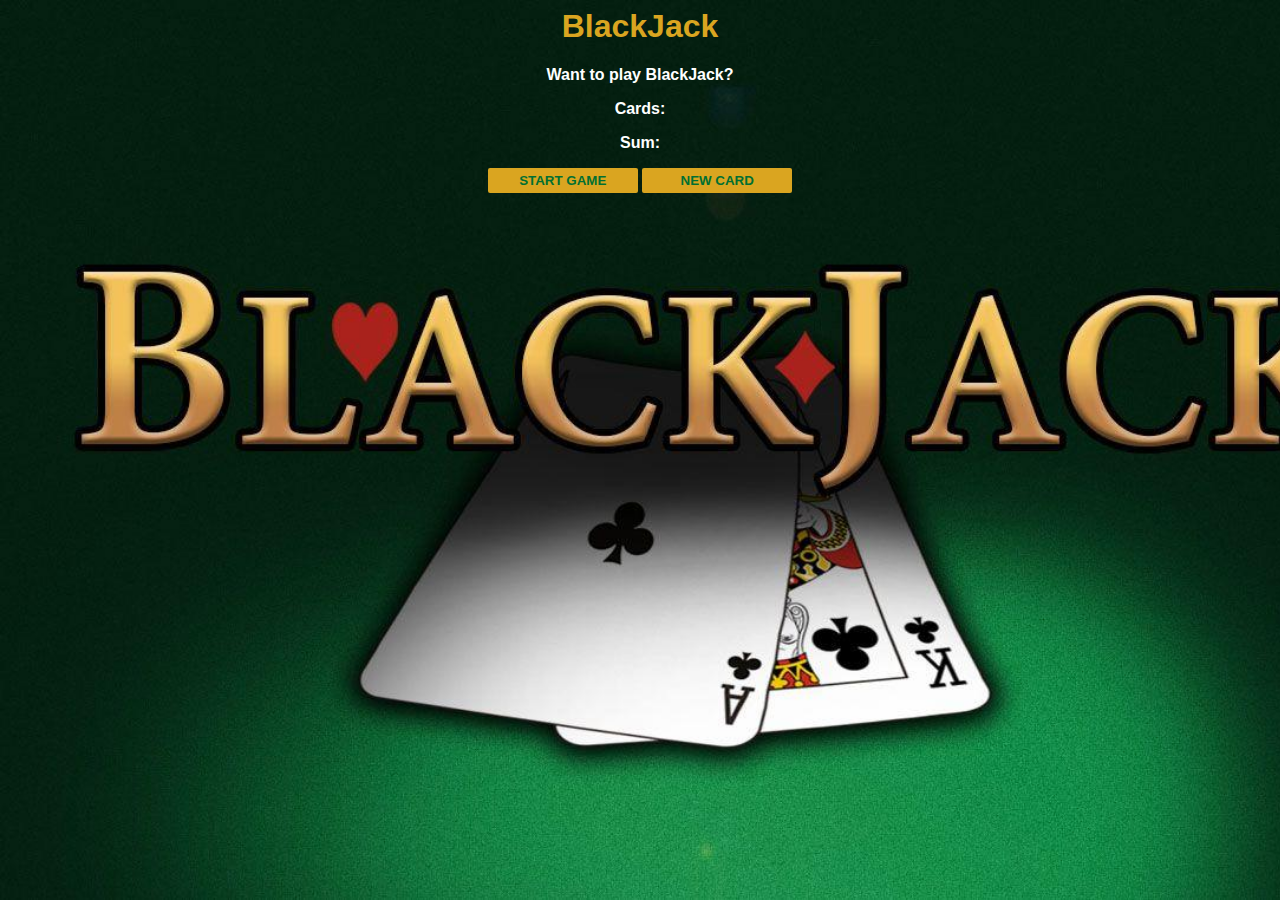
<file: Blackjack game/index.html>
<html>
  <head>
    <link rel="stylesheet" href="index.css" />
  </head>
  <body>
    <h1>BlackJack</h1>
    <p id="message-el">Want to play BlackJack?</p>
    <p id="cards-el">Cards:</p>
    <p id="sum-el">Sum:</p>
    <button onclick="startGame()">START GAME</button>
    <button onclick="newCard()">NEW CARD</button>
    <p id="player-el"></p>
    <p id="image-el" style="background-image: url('./blackjack2')"></p>
  </body>
</html>
</file>
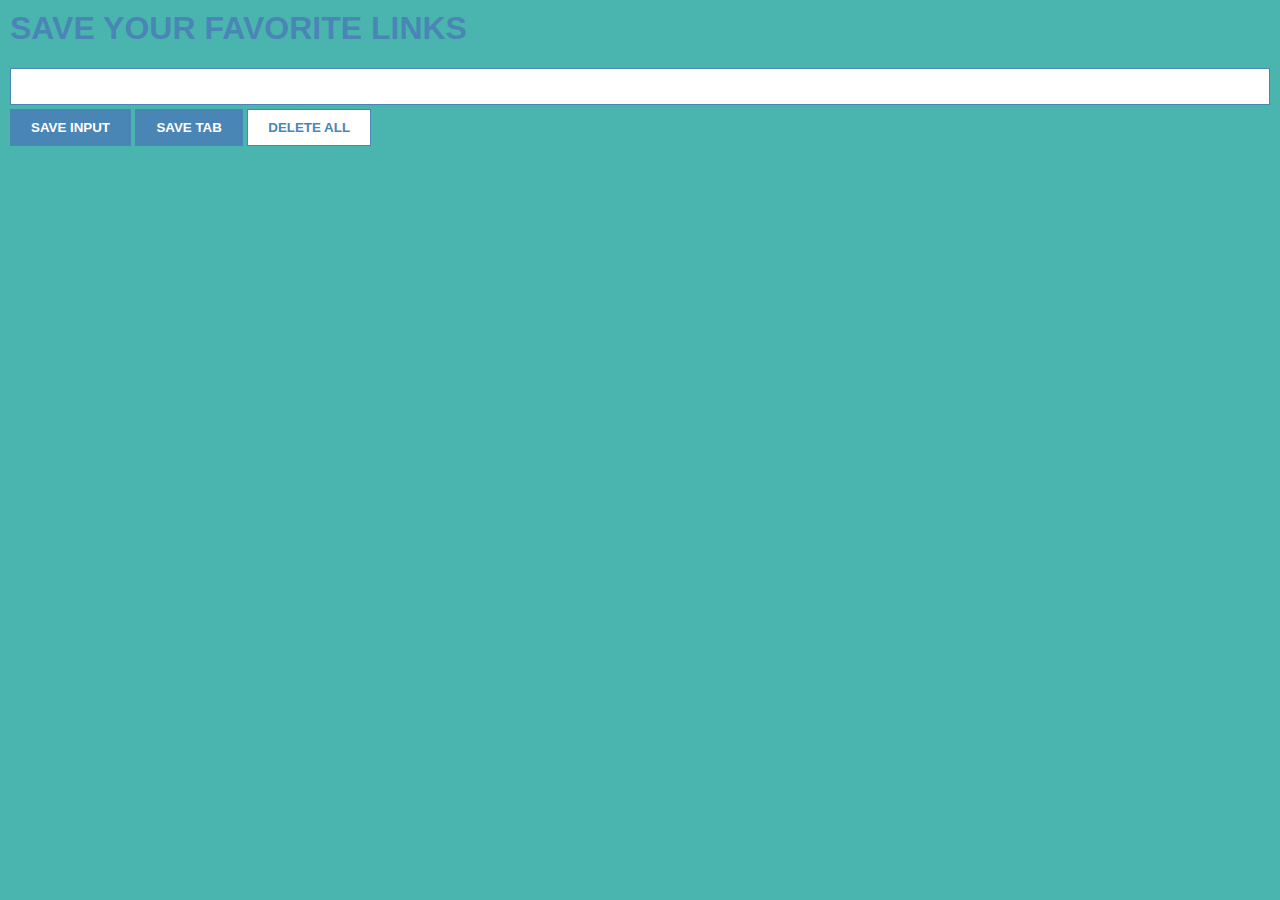
<file: ChromeExtension/index.html>
<html>
  <head>
    <link rel="stylesheet" href="index.css" />
  </head>
  <body>
    <h1>SAVE YOUR FAVORITE LINKS</h1>
    <input type="text" id="input-el" />
    <button id="input-btn">SAVE INPUT</button>
    <button id="tab-btn">SAVE TAB</button>
    <button id="delete-btn">DELETE ALL</button>
    <ul id="ul-el"></ul>
    <script src="index.js"></script>
  </body>
</html>
</file>
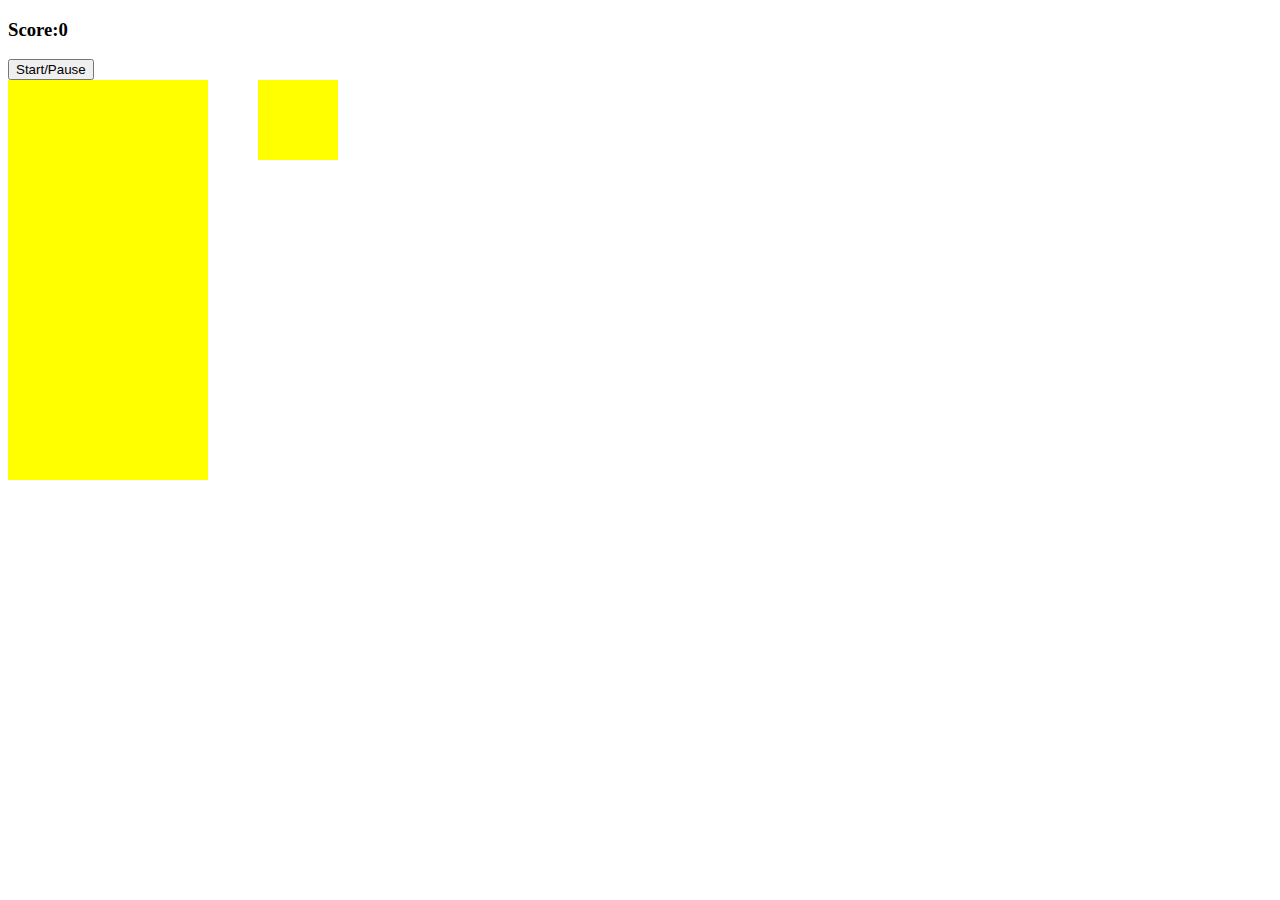
<file: basic-tetris/tetris.html>
<!DOCTYPE html>
<html lang="en" dir="ltr">
  <head>
    <meta charset="utf-8" />
    <script src="tetris.js" charset="utf-8"></script>
    <link rel="stylesheet" href="tetris.css" />
    <title>Basic Tetris</title>
  </head>
  <body>
    <h3>Score:<span id="score">0</span></h3>
    <button id="start-button">Start/Pause</button>
    <div class="container">
      <div class="grid">
        <div></div>
        <div></div>
        <div></div>
        <div></div>
        <div></div>
        <div></div>
        <div></div>
        <div></div>
        <div></div>
        <div></div>
        <div></div>
        <div></div>
        <div></div>
        <div></div>
        <div></div>
        <div></div>
        <div></div>
        <div></div>
        <div></div>
        <div></div>
        <div></div>
        <div></div>
        <div></div>
        <div></div>
        <div></div>
        <div></div>
        <div></div>
        <div></div>
        <div></div>
        <div></div>
        <div></div>
        <div></div>
        <div></div>
        <div></div>
        <div></div>
        <div></div>
        <div></div>
        <div></div>
        <div></div>
        <div></div>
        <div></div>
        <div></div>
        <div></div>
        <div></div>
        <div></div>
        <div></div>
        <div></div>
        <div></div>
        <div></div>
        <div></div>
        <div></div>
        <div></div>
        <div></div>
        <div></div>
        <div></div>
        <div></div>
        <div></div>
        <div></div>
        <div></div>
        <div></div>
        <div></div>
        <div></div>
        <div></div>
        <div></div>
        <div></div>
        <div></div>
        <div></div>
        <div></div>
        <div></div>
        <div></div>
        <div></div>
        <div></div>
        <div></div>
        <div></div>
        <div></div>
        <div></div>
        <div></div>
        <div></div>
        <div></div>
        <div></div>
        <div></div>
        <div></div>
        <div></div>
        <div></div>
        <div></div>
        <div></div>
        <div></div>
        <div></div>
        <div></div>
        <div></div>
        <div></div>
        <div></div>
        <div></div>
        <div></div>
        <div></div>
        <div></div>
        <div></div>
        <div></div>
        <div></div>
        <div></div>
        <div></div>
        <div></div>
        <div></div>
        <div></div>
        <div></div>
        <div></div>
        <div></div>
        <div></div>
        <div></div>
        <div></div>
        <div></div>
        <div></div>
        <div></div>
        <div></div>
        <div></div>
        <div></div>
        <div></div>
        <div></div>
        <div></div>
        <div></div>
        <div></div>
        <div></div>
        <div></div>
        <div></div>
        <div></div>
        <div></div>
        <div></div>
        <div></div>
        <div></div>
        <div></div>
        <div></div>
        <div></div>
        <div></div>
        <div></div>
        <div></div>
        <div></div>
        <div></div>
        <div></div>
        <div></div>
        <div></div>
        <div></div>
        <div></div>
        <div></div>
        <div></div>
        <div></div>
        <div></div>
        <div></div>
        <div></div>
        <div></div>
        <div></div>
        <div></div>
        <div></div>
        <div></div>
        <div></div>
        <div></div>
        <div></div>
        <div></div>
        <div></div>
        <div></div>
        <div></div>
        <div></div>
        <div></div>
        <div></div>
        <div></div>
        <div></div>
        <div></div>
        <div></div>
        <div></div>
        <div></div>
        <div></div>
        <div></div>
        <div></div>
        <div></div>
        <div></div>
        <div></div>
        <div></div>
        <div></div>
        <div></div>
        <div></div>
        <div></div>
        <div></div>
        <div></div>
        <div></div>
        <div></div>
        <div></div>
        <div></div>
        <div></div>
        <div></div>
        <div></div>
        <div></div>
        <div></div>
        <div></div>
        <div></div>
        <div></div>
        <div></div>
        <div></div>
        <div></div>
        <div></div>
        <div></div>
        <div></div>
        <div class="taken"></div>
        <div class="taken"></div>
        <div class="taken"></div>
        <div class="taken"></div>
        <div class="taken"></div>
        <div class="taken"></div>
        <div class="taken"></div>
        <div class="taken"></div>
        <div class="taken"></div>
        <div class="taken"></div>
      </div>

      <div class="mini-grid">
        <div></div>
        <div></div>
        <div></div>
        <div></div>
        <div></div>
        <div></div>
        <div></div>
        <div></div>
        <div></div>
        <div></div>
        <div></div>
        <div></div>
        <div></div>
        <div></div>
        <div></div>
        <div></div>
      </div>
    </div>
  </body>
</html>
</file>
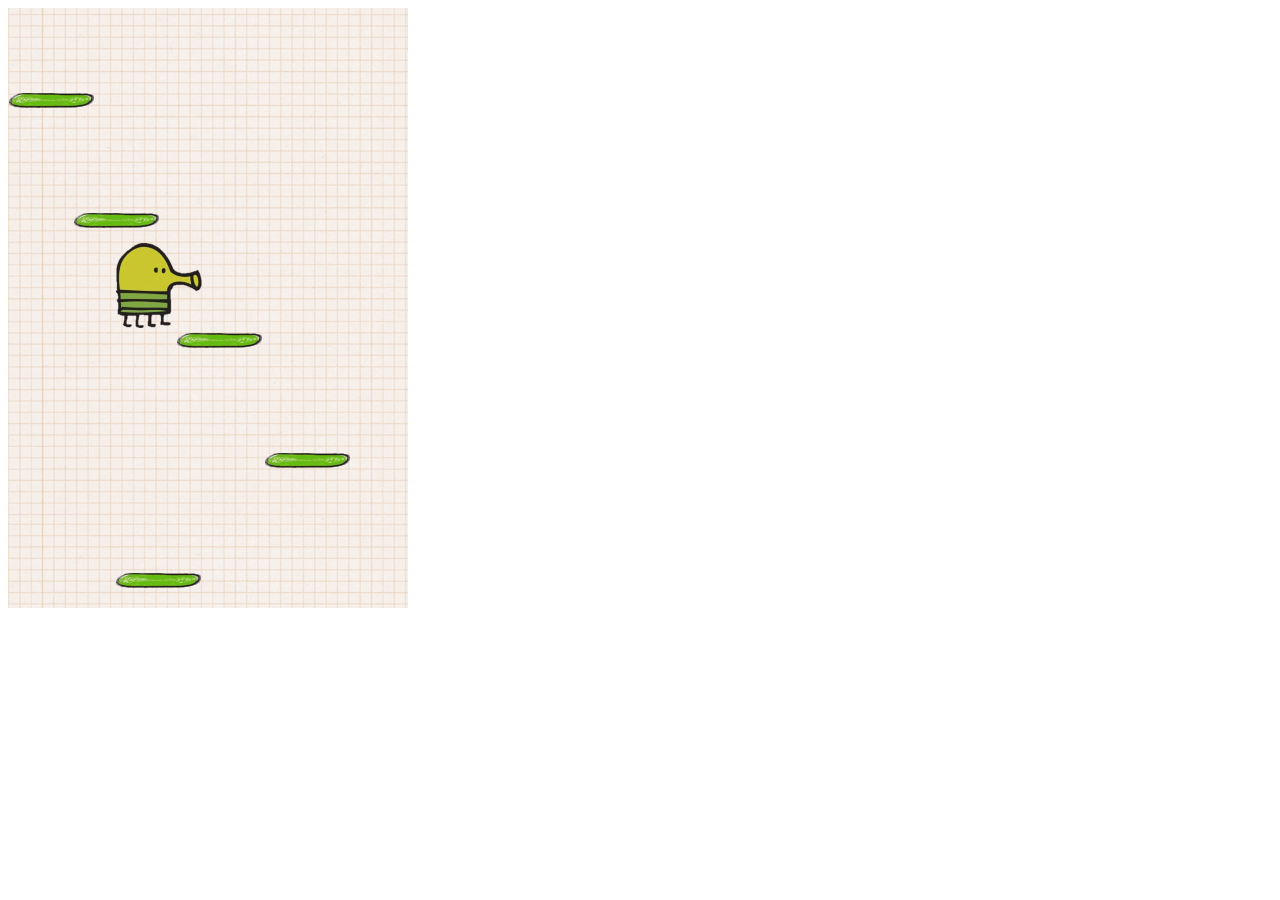
<file: Doodlejump/Doodlejump.html>
<!DOCTYPE html>
<html lang="en" dir="ltr">
  <head>
    <meta charset="UTF-8" />
    <meta http-equiv="X-UA-Compatible" content="IE=edge" />
    <meta name="viewport" content="width=device-width, initial-scale=1.0" />
    <link rel="stylesheet" href="Doodlejump.css" />
    <script src="Doodlejump.js" charset="utf-8"></script>
    <title>Doodle Jump</title>
  </head>
  <body>
    <div class="grid"></div>
  </body>
</html>
</file>
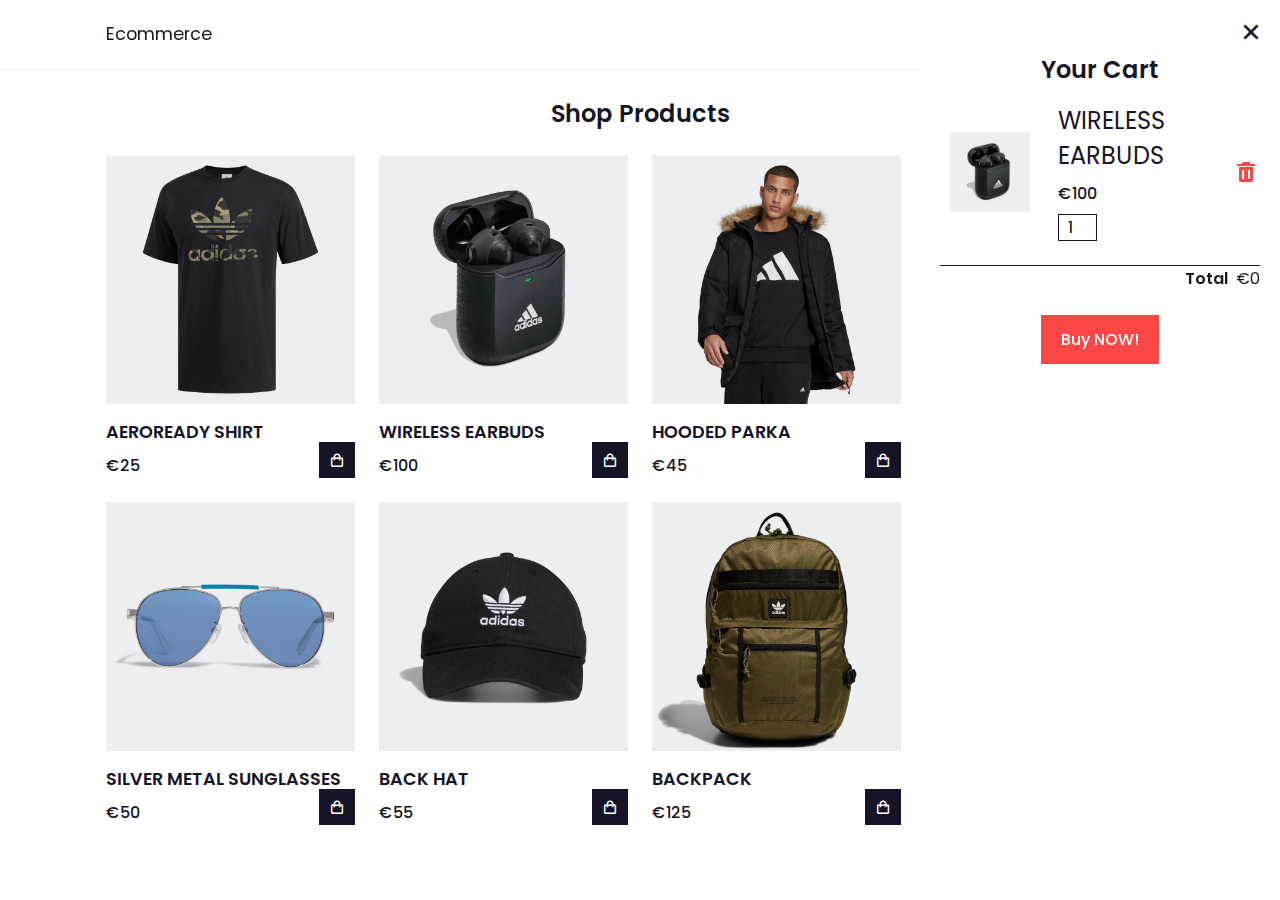
<file: Ecommerce website/ecommerce.html>
<!DOCTYPE html>
<html lang="en">
  <head>
    <meta charset="UTF-8" />
    <meta http-equiv="X-UA-Compatible" content="IE=edge" />
    <meta name="viewport" content="width=device-width, initial-scale=1.0" />
    <title>Ecommerce Website - Shopping Cart</title>
    <!--Link to CSS-->
    <link rel="stylesheet" href="style.css" />
    <!--Box Icons-->
    <link
      href="https://unpkg.com/boxicons@2.1.4/css/boxicons.min.css"
      rel="stylesheet"
    />
  </head>
  <body>
    <!--Header-->
    <header>
      <!--Nav-->
      <div class="nav container">
        <a href="#" class="logo">Ecommerce</a>
        <!--Cart-Icon-->
        <i class="bx bx-shopping-bag" id="cart-icon"></i>
      <!--Cart-->
      <div class="cart">
        <h2 class="cart-title">Your Cart</h2>
        <div class="cart-content">
          <div class="cart-box">
            <img src="images /img/product2.jpg" alt="" class="cart-img">
            <div class="detail-box">
              <div class="cart-product-title">WIRELESS EARBUDS</div>
              <div class="cart-price">€100</div>
              <input type="number" value="1" class="cart-quantity">
            </div>
            <!-- Remove Cart-->
            <i class='bx bxs-trash cart-remove'></i>
          </div>
        </div>
        <div class="total">
          <div class="total-title">Total</div>
          <div class="total-price">€0</div>
        </div>
        <!--Buy Button-->
        <button type="button" class="btn-buy">Buy NOW!</button>
        <!--Cart Close-->
        <i class='bx bx-x' id="close-cart"></i>
      </div>
      </div>
    </header>
    <!--Shop-->
    <section class="shop container">
      <h2 class="section-title">Shop Products</h2>
      <!--Content-->
      <div class="shop-content">
        <!--Box 1-->
        <div class="product-box">
          <img src="images /img/product1.jpg" alt="" class="product-img" />
          <h2 class="product-title">AEROREADY SHIRT</h2>
          <span class="price">€25</span>
          <i class="bx bx-shopping-bag add-cart"></i>
        </div>
        <!--Box 2-->
        <div class="product-box">
            <img src="images /img/product2.jpg" alt="" class="product-img" />
            <h2 class="product-title">WIRELESS EARBUDS</h2>
            <span class="price">€100</span>
            <i class="bx bx-shopping-bag add-cart"></i>
          </div>
          <!--Box 3-->
        <div class="product-box">
            <img src="images /img/product3.jpg" alt="" class="product-img" />
            <h2 class="product-title">HOODED PARKA</h2>
            <span class="price">€45</span>
            <i class="bx bx-shopping-bag add-cart"></i>
          </div>
          <!--Box 4-->
        <div class="product-box">
            <img src="images /img/product4.jpg" alt="" class="product-img" />
            <h2 class="product-title">STRAW METAL BOTTLE</h2>
            <span class="price">€24,95</span>
            <i class="bx bx-shopping-bag add-cart"></i>
          </div>
          <!--Box 5-->
        <div class="product-box">
            <img src="images /img/product5.jpg" alt="" class="product-img" />
            <h2 class="product-title">SILVER METAL Sunglasses</h2>
            <span class="price">€50</span>
            <i class="bx bx-shopping-bag add-cart"></i>
          </div>
          <!--Box 6-->
        <div class="product-box">
            <img src="images /img/product6.jpg" alt="" class="product-img" />
            <h2 class="product-title">BACK HAT</B></h2>
            <span class="price">€55</span>
            <i class="bx bx-shopping-bag add-cart"></i>
          </div>
          <!--Box 7-->
        <div class="product-box">
            <img src="images /img/product7.jpg" alt="" class="product-img" />
            <h2 class="product-title">BACKPACK</h2>
            <span class="price">€125</span>
            <i class="bx bx-shopping-bag add-cart"></i>
          </div>
          <!--Box 8-->
        <div class="product-box">
            <img src="images /img/product8.jpg" alt="" class="product-img" />
            <h2 class="product-title">ULTRABOOST 22</h2>
            <span class="price">€45</span>
            <i class="bx bx-shopping-bag add-cart"></i>
          </div>
      </div>
    </section>
    <!--Link to JAVASCRIPT-->
    <script src="main.js"></script>
  </body>
</html>
</file>
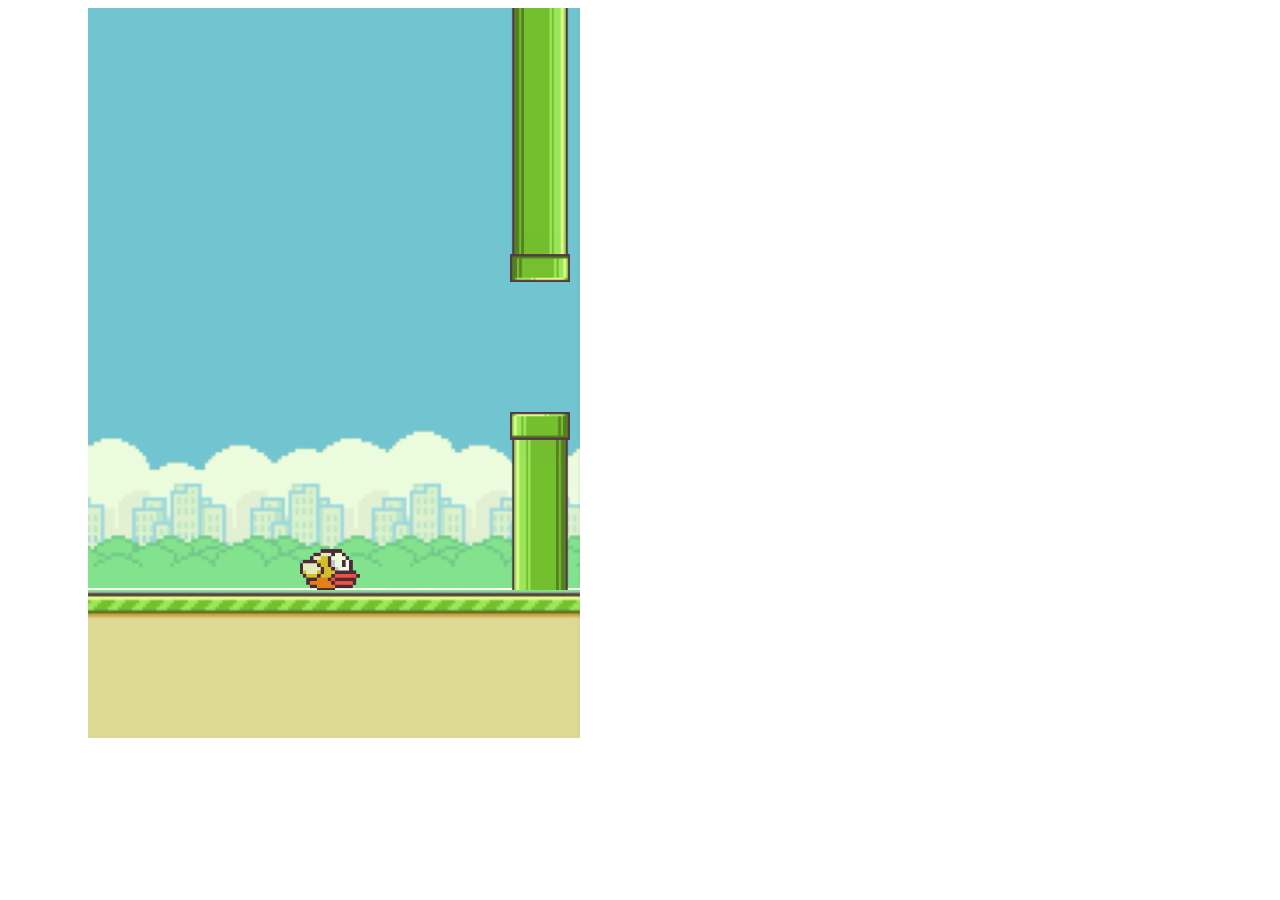
<file: FlappyBird/Flappy.html>
<!DOCTYPE html>
<html lang="en" dir="ltr">
  <head>
    <meta charset="utf-8" />
    <title>Flappy Bird</title>
    <link rel="stylesheet" href="Flappy.css" />
    <script src="Flappy.js" charset="utf-8"></script>
  </head>
  <body>
    <div class="border-left"></div>
    <div class="game-container">
      <div class="border-top"></div>
      <div class="sky">
        <div class="bird"></div>
      </div>
    </div>
    <div class="ground-container">
      <div class="ground-moving"></div>
    </div>
    <div class="border-right"></div>
  </body>
</html>
</file>
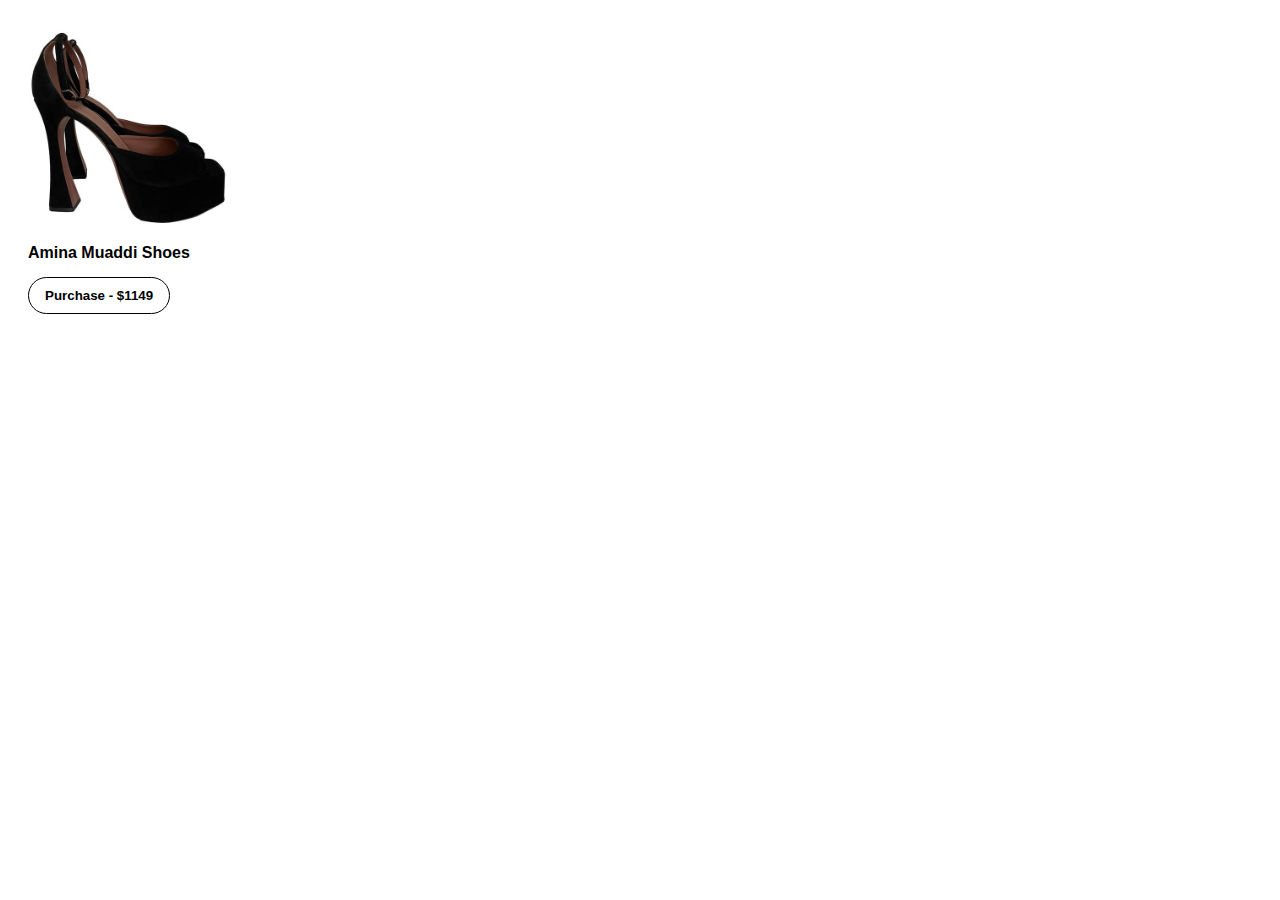
<file: render a error message/rendererrormessage.html>
<html>
  <head>
    <link rel="stylesheet" href="rendererrormessage.css" />
  </head>
  <body>
    <img src="th-870507978" alt="Amina Muaddi shoes" />
    <p>Amina Muaddi Shoes</p>
    <button onclick="purchase()">Purchase - $1149</button>
    <p id="error"></p>
    <script src="rendererrormessage.js"></script>
  </body>
  <div></div>
</html>
</file>
<file: Blackjack game/index.css>
body {
  font-family: "Trebuchet MS", "Lucida Sans Unicode", "Lucida Grande",
    "Lucida Sans", Arial, sans-serif;
  background-image: url(./blackjack2);
  background-size: cover;
  text-align: center;
  color: white;
  font-weight: bold;
}

/* #image-el {
  background-blend-mode: lighten;
  opacity: 0.5;
} */

h1 {
  color: goldenrod;
}

#message-el {
  font-style: normal;
}

button {
  color: #016f32;
  width: 150px;
  background: goldenrod;
  padding-top: 5px;
  padding-bottom: 5px;
  font-weight: bold;
  border: none;
  border-radius: 2px;
}
</file>
<file: ChromeExtension/index.css>
body {
  margin: 0;
  padding: 10px;
  font-family: Arial, Helvetica, sans-serif;
  background-color: #4ab5af;
  min-width: 400px;
}

input {
  width: 100%;
  padding: 10px;
  box-sizing: border-box;
  border: 1px solid #4a86b5;
  margin-bottom: 4px;
}

button {
  background: #4a86b5;
  color: white;
  padding: 10px 20px;
  border: 1px solid #4a86b5;
  font-weight: bold;
}

#delete-btn {
  background: white;
  color: #4a86b5;
}

h1 {
  font-family: Arial, Helvetica, sans-serif;
  color: #4a86b5;
}

ul {
  margin-top: 30px;
  list-style: none;
  padding-left: 10;
}

li {
  margin-top: 20px;
}

a {
  color: #4a86b5;
}
</file>
<file: basic-tetris/tetris.css>
.container {
  display: flex;
}

.grid {
  width: 200px;
  height: 400px;
  display: flex;
  flex-wrap: wrap;
  background-color: yellow;
}

.grid div {
  height: 20px;
  width: 20px;
}

.tetromino {
  background-color: blue;
}

.mini-grid {
  margin-left: 50px;
  width: 80px;
  height: 80px;
  display: flex;
  flex-wrap: wrap;
  background-color: yellow;
}

.mini-grid div {
  height: 20px;
  width: 20px;
}
</file>
<file: Doodlejump/Doodlejump.css>
.grid {
  width: 400px;
  height: 600px;
  background-image: url("background.png");
  position: relative;
  font-size: 100px;
  text-align: center;
}

.doodler {
  width: 87px;
  height: 85px;
  background-image: url("doodler-guy.png");
  position: absolute;
}

.platform {
  width: 85px;
  height: 15px;
  background-image: url("platform.png");
  position: absolute;
}
</file>
<file: Ecommerce website/style.css>
/*Google Fonts*/
@import url("https://fonts.googleapis.com/css2?family=Poppins:wght@400;500;600;700&display=swap");

* {
  font-family: "Poppins", sans-serif;
  margin: 0;
  padding: 0;
  scroll-padding-top: 2rem;
  scroll-behavior: smooth;
  box-sizing: border-box;
  list-style: none;
  text-decoration: none;
}

:root {
  --main-color: #fd4646;
  --text-color: #171427;
  --bg-color: #fff;
}

img {
  width: 100%;
}

body {
  color: var(--text-color);
}

.container {
  max-width: 1068px;
  margin: auto;
  width: 100%;
}

section {
  padding: 4rem 0 3rem;
}

/* Header */
header {
  position: fixed;
  top: 0;
  left: 0;
  width: 100%;
  background: var(--bg-color);
  box-shadow: 0 1px 4px hsl(0 4% 15% / 10%);
  z-index: 100;
}

.nav {
  display: flex;
  align-items: center;
  justify-content: space-between;
  padding: 20px 0;
}

.logo {
  font-size: 1.1rem;
  color: var(--text-color);
  font-weight: 400;
}

#cart-icon {
  font-size: 1.8rem;
  cursor: pointer;
}

/* Cart */

.cart {
  position: fixed;
  top: 0;
  right: 0;
  width: 360px;
  min-height: 100vh;
  padding: 20px;
  background: var(--bg-color);
  box-shadow: -2px o 4px hsl(0 4% 15% / 10%);
  transition: 0.3s;
}

.cart.active{
  right: 0;
}

.cart-title {
  text-align: center;
  font-size: 1.5rem;
  font-weight: 600;
  margin-top: 2rem;
}

.cart-box {
  display: grid;
  grid-template-columns: 32% 50% 28%;
  align-items: center;
  gap: 1rem;
  margin-top: 1rem;
}
.cart-img {
  width: 100px;
  height: 100px;
  object-fit: contain;
  padding: 10px;
}
.detail-box {
  display: grid;
  row-gap: 0.5rem;
}

.cart-product-title {
  font-size: 1.5rem;
  text-transform: uppercase;
}

.cart-price {
  font-weight: 500;
}

.cart-quantity {
  border: 1px solid var(--text-color);
  outline-color: var(--main-color);
  width: 2.4rem;
  text-align: center;
  font-size: 1rem;
}
.cart-remove {
  font-size: 24px;
  color: var(--main-color);
  cursor: pointer;
}

.total {
  display: flex;
  justify-content: flex-end;
  margin-top: 1.5rem;
  border-top: 1px solid var(--text-color);
}
.total-title {
  font-size: 1rem;
  font-weight: 600;
}
.total-price {
  margin-left: 0.5rem;
}

.btn-buy {
  display: flex;
  margin: 1.5rem auto 0 auto;
  padding: 12px 20px;
  border: none;
  background: var(--main-color);
  color: var(--bg-color);
  font-size: 1rem;
  font-weight: 500;
  cursor: pointer;
}

.btn-buy:hover {
  background: var(--text-color);
}
#close-cart {
  position: absolute;
  top: 1rem;
  right: 0.8rem;
  font-size: 2rem;
  color: var(--text-color)
  cursor: pointer;
}

.section-title {
  font-size: 1.5rem;
  font-weight: 600;
  text-align: center;
  margin-bottom: 1.5rem;
}

.shop {
  margin-top: 2rem;
}

.shop-content {
  display: grid;
  grid-template-columns: repeat(auto-fit, minmax(220px, auto));
  gap: 1.5rem;
}

.product-box {
  position: relative;
}
.product-box:hover {
  padding: 10px;
  border: 1px solid var(--text-color);
  transition: 0, 4s;
}

.product-img {
  width: 100%;
  height: auto;
  margin-bottom: 0.5rem;
}

.product-title {
  font-size: 1.1rem;
  font-weight: 600;
  text-transform: uppercase;
  margin-bottom: 0.5rem;
}

.price {
  font-weight: 500;
}

.add-cart {
  position: absolute;
  bottom: 0;
  right: 0;
  background: var(--text-color);
  color: var(--bg-color);
  padding: 10px;
  cursor: pointer;
}

.add-cart:hover {
  background: hsl(249, 32%, 17%);
}
</file>
<file: FlappyBird/Flappy.css>
body {
  display: flex;
}

.game-container {
  width: 500px;
  height: 730px;
  position: absolute;
  left: 80px;
}

.border-left {
  width: 80px;
  height: 790px;
  position: absolute;
  background-color: white;
  z-index: +2;
}

.border-right {
  width: 80px;
  height: 790px;
  position: absolute;
  background-color: white;
  z-index: +2;
  left: 580px;
}

.border-top {
  width: 660px;
  height: 50px;
  position: absolute;
  background-color: white;
  z-index: +2;
  top: -50px;
}

.sky {
  background-image: url("fb-game-background.png");
  width: 500px;
  height: 580px;
  position: absolute;
}

.ground {
  background-image: url("bottom-background.png");
  width: 500px;
  height: 150px;
  position: absolute;
  top: 580px;
  z-index: +1;
}

.bird {
  background-image: url("flappy-bird.png");
  position: absolute;
  width: 60px;
  height: 45px;
  left: 220px;
  bottom: 100px;
}

.obstacle {
  background-image: url("flappybird-pipe.png");
  width: 60px;
  height: 300px;
  position: absolute;
}

.topObstacle {
  background-image: url("flappybird-pipe.png");
  transform: rotate(180deg);
  width: 60px;
  height: 300px;
  position: absolute;
}

@keyframes slideright {
  from {
    background-position: 10000%;
  }
  to {
    background-position: 0%;
  }
}

@-webkit-keyframes slideright {
  from {
    background-position: 10000%;
  }
  to {
    background-position: 0%;
  }
}

.ground-container {
  height: 150px;
  width: 580px;
  left: 80px;
  position: absolute;
}

.ground-moving {
  position: absolute;
  top: 580px;
  height: 150px;
  background-image: url("bottom-background.png");
  background-repeat: repeat-x;
  animation: slideright 100s infinite linear;
  -webkit-animation: slideright 100s infinite linear;
  width: 100%;
  z-index: +1;
}
</file>
<file: render a error message/rendererrormessage.css>
body {
  background: white;
  font-family: Arial, Helvetica, sans-serif;
  padding: 20px;
}

img {
  width: 200px;
  display: block;
}

p {
  font-weight: 600;
  margin-bottom: 5px;
}
button {
  background: white;
  color: black;
  margin-top: 10px;
  border: 1px solid black;
  padding: 10px 16px;
  font-weight: bold;
  cursor: pointer;
  border-radius: 20px;
}

#error {
  color: red;
  font-weight: 200;
}
</file>
